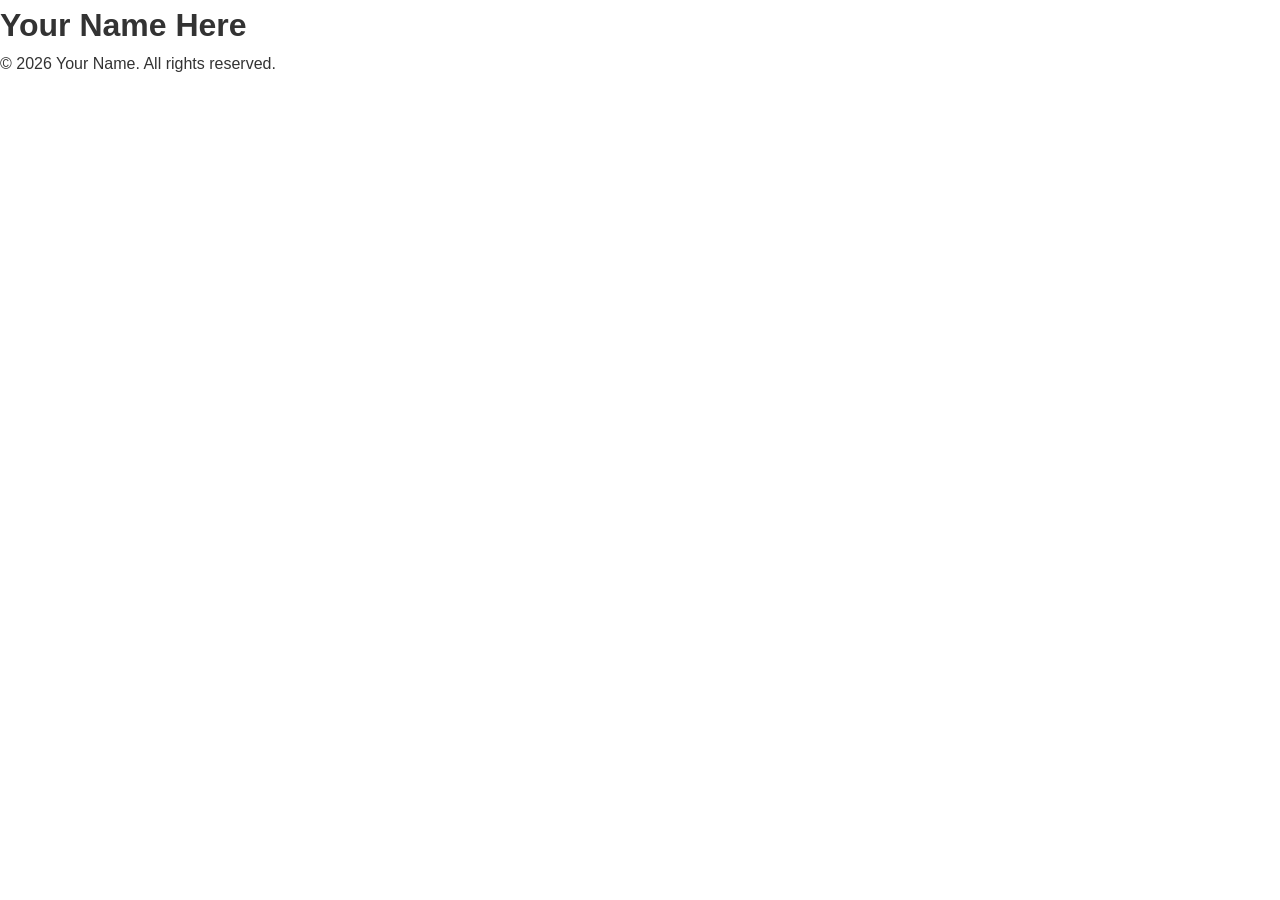
<file: Week-03/Day-11/starter-code/index.html>
<!DOCTYPE html>
<html lang="en">
<head>
    <meta charset="UTF-8">
    <meta name="viewport" content="width=device-width, initial-scale=1.0">
    <title>Day 11 - HTML & CSS Practice</title>
    <link rel="stylesheet" href="styles.css">
</head>
<body>
    <!-- 
        TODO: Build your first web page here!
        
        Instructions:
        1. Create a header with your name and navigation
        2. Add an "About Me" section
        3. Add a "Skills" section with a list
        4. Add a "Contact" section with a form
        5. Create a footer with copyright info
        
        Remember to use semantic HTML tags!
    -->
    
    <header>
        <h1>Your Name Here</h1>
        <!-- Add navigation here -->
    </header>

    <main>
        <!-- Add your sections here -->
    </main>

    <footer>
        <p>&copy; 2026 Your Name. All rights reserved.</p>
    </footer>
</body>
</html>
</file>
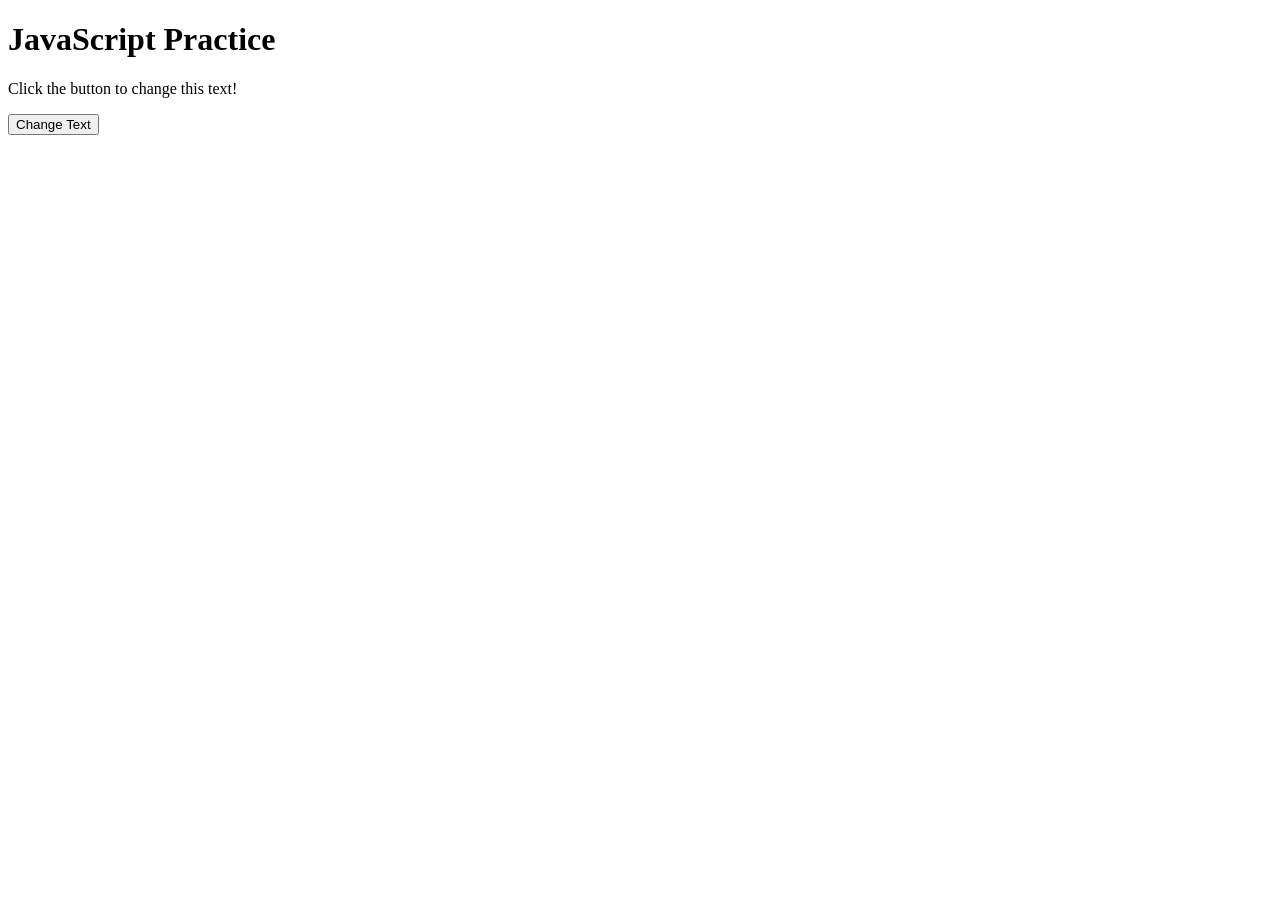
<file: Week-03/Day-12/starter-code/index.html>
<!DOCTYPE html>
<html lang="en">
<head>
    <meta charset="UTF-8">
    <meta name="viewport" content="width=device-width, initial-scale=1.0">
    <title>Day 12 - JavaScript Practice</title>
</head>
<body>
    <h1 id="title">JavaScript Practice</h1>
    
    <div>
        <p id="text">Click the button to change this text!</p>
        <button id="change-btn">Change Text</button>
    </div>

    <script>
        // TODO: Select the button and paragraph
        // const button = document.getElementById('...');
        // const paragraph = document.getElementById('...');
        
        // TODO: Add event listener to button
        // button.addEventListener('click', function() {
        //     // Change the paragraph text
        // });
    </script>
</body>
</html>
</file>
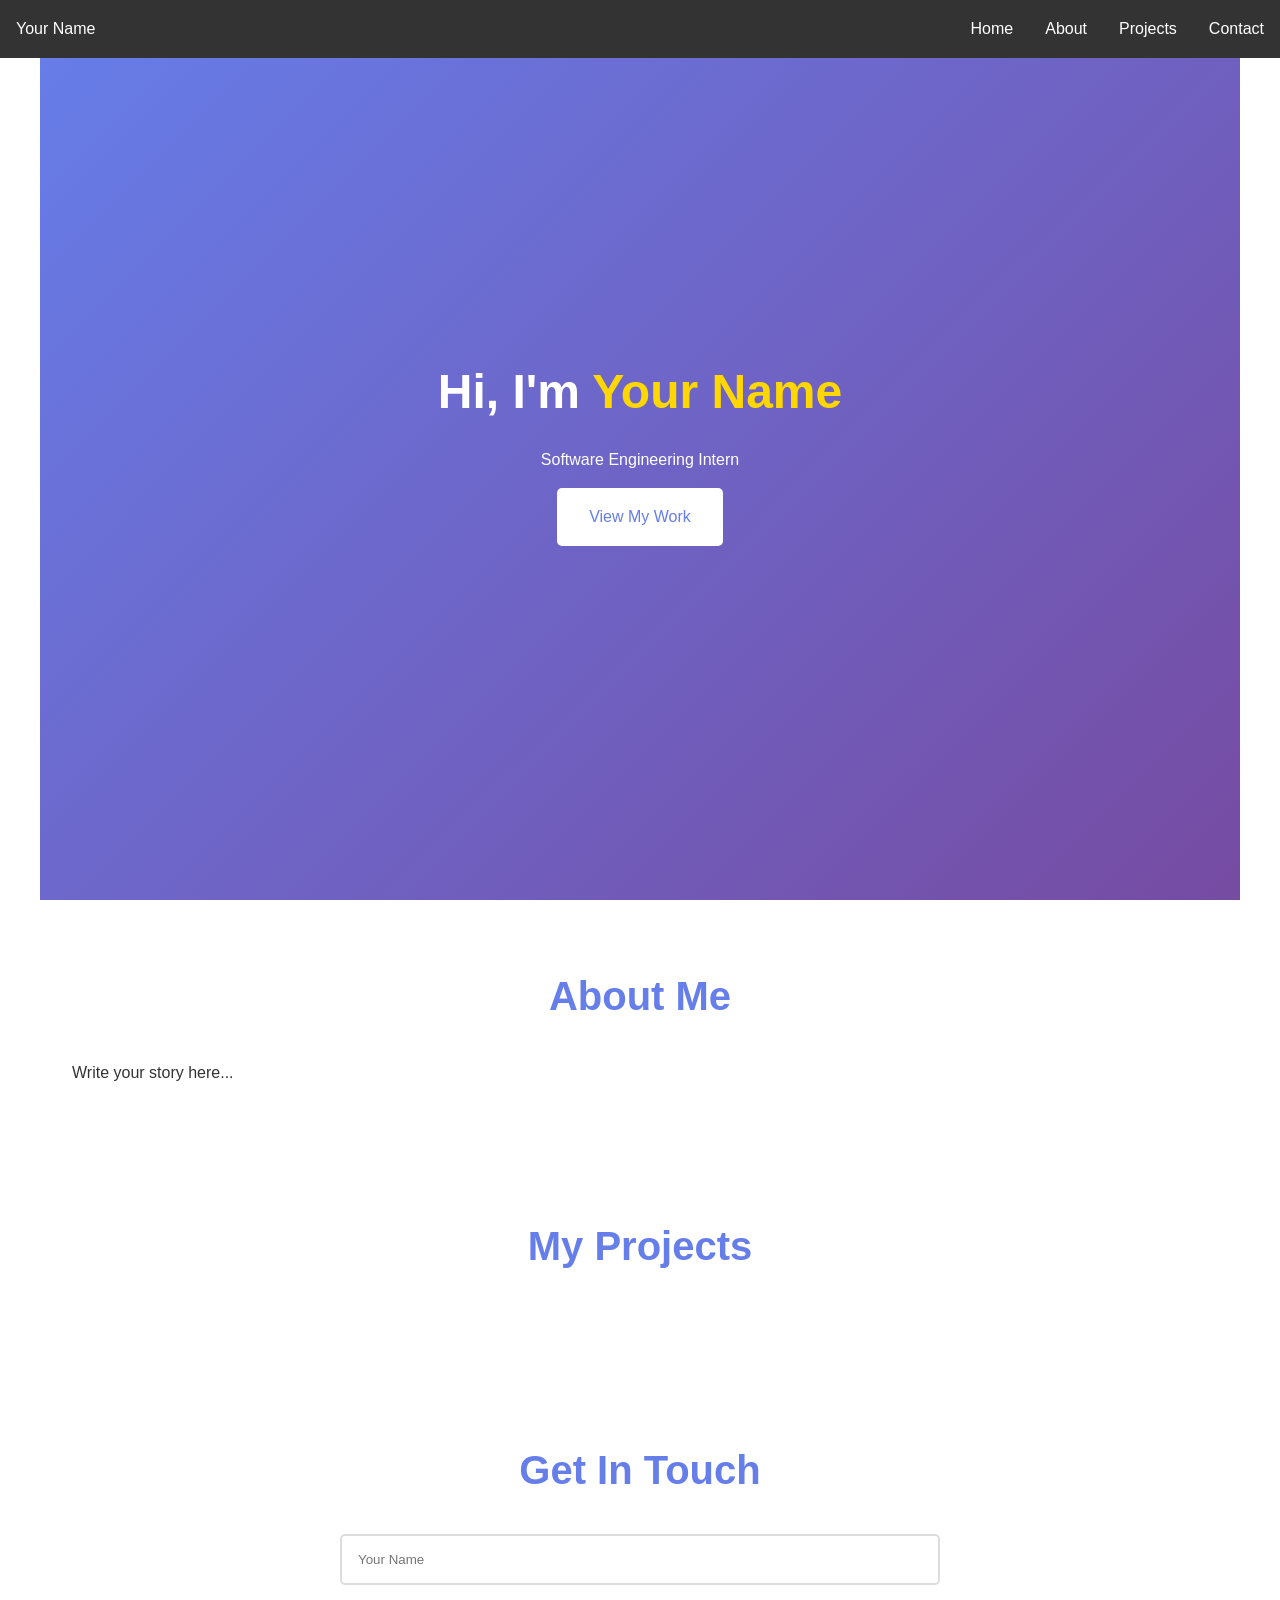
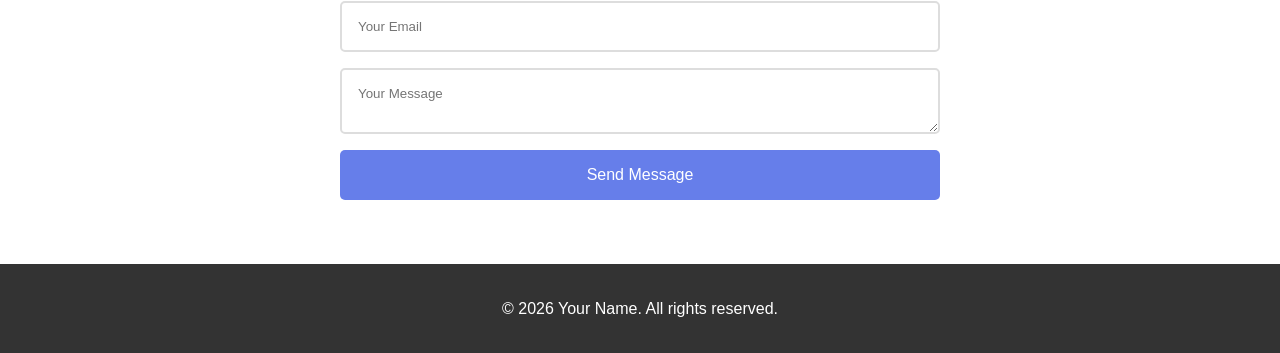
<file: Week-03/Day-15/starter-code/index.html>
<!DOCTYPE html>
<html lang="en">
<head>
    <meta charset="UTF-8">
    <meta name="viewport" content="width=device-width, initial-scale=1.0">
    <title>Your Name - Portfolio</title>
    <link rel="stylesheet" href="styles.css">
</head>
<body>
    <!-- Navigation -->
    <nav>
        <div class="logo">Your Name</div>
        <ul class="nav-links">
            <li><a href="#home">Home</a></li>
            <li><a href="#about">About</a></li>
            <li><a href="#projects">Projects</a></li>
            <li><a href="#contact">Contact</a></li>
        </ul>
    </nav>

    <!-- Hero Section -->
    <section id="home" class="hero">
        <h1>Hi, I'm <span>Your Name</span></h1>
        <p>Software Engineering Intern</p>
        <a href="#projects" class="btn">View My Work</a>
    </section>

    <!-- About Section -->
    <section id="about">
        <h2>About Me</h2>
        <p>Write your story here...</p>
    </section>

    <!-- Projects Section -->
    <section id="projects">
        <h2>My Projects</h2>
        <div class="projects-grid">
            <!-- Add your project cards here -->
        </div>
    </section>

    <!-- Contact Section -->
    <section id="contact">
        <h2>Get In Touch</h2>
        <form>
            <input type="text" placeholder="Your Name" required>
            <input type="email" placeholder="Your Email" required>
            <textarea placeholder="Your Message" required></textarea>
            <button type="submit">Send Message</button>
        </form>
    </section>

    <footer>
        <p>&copy; 2026 Your Name. All rights reserved.</p>
    </footer>

    <script src="script.js"></script>
</body>
</html>
</file>
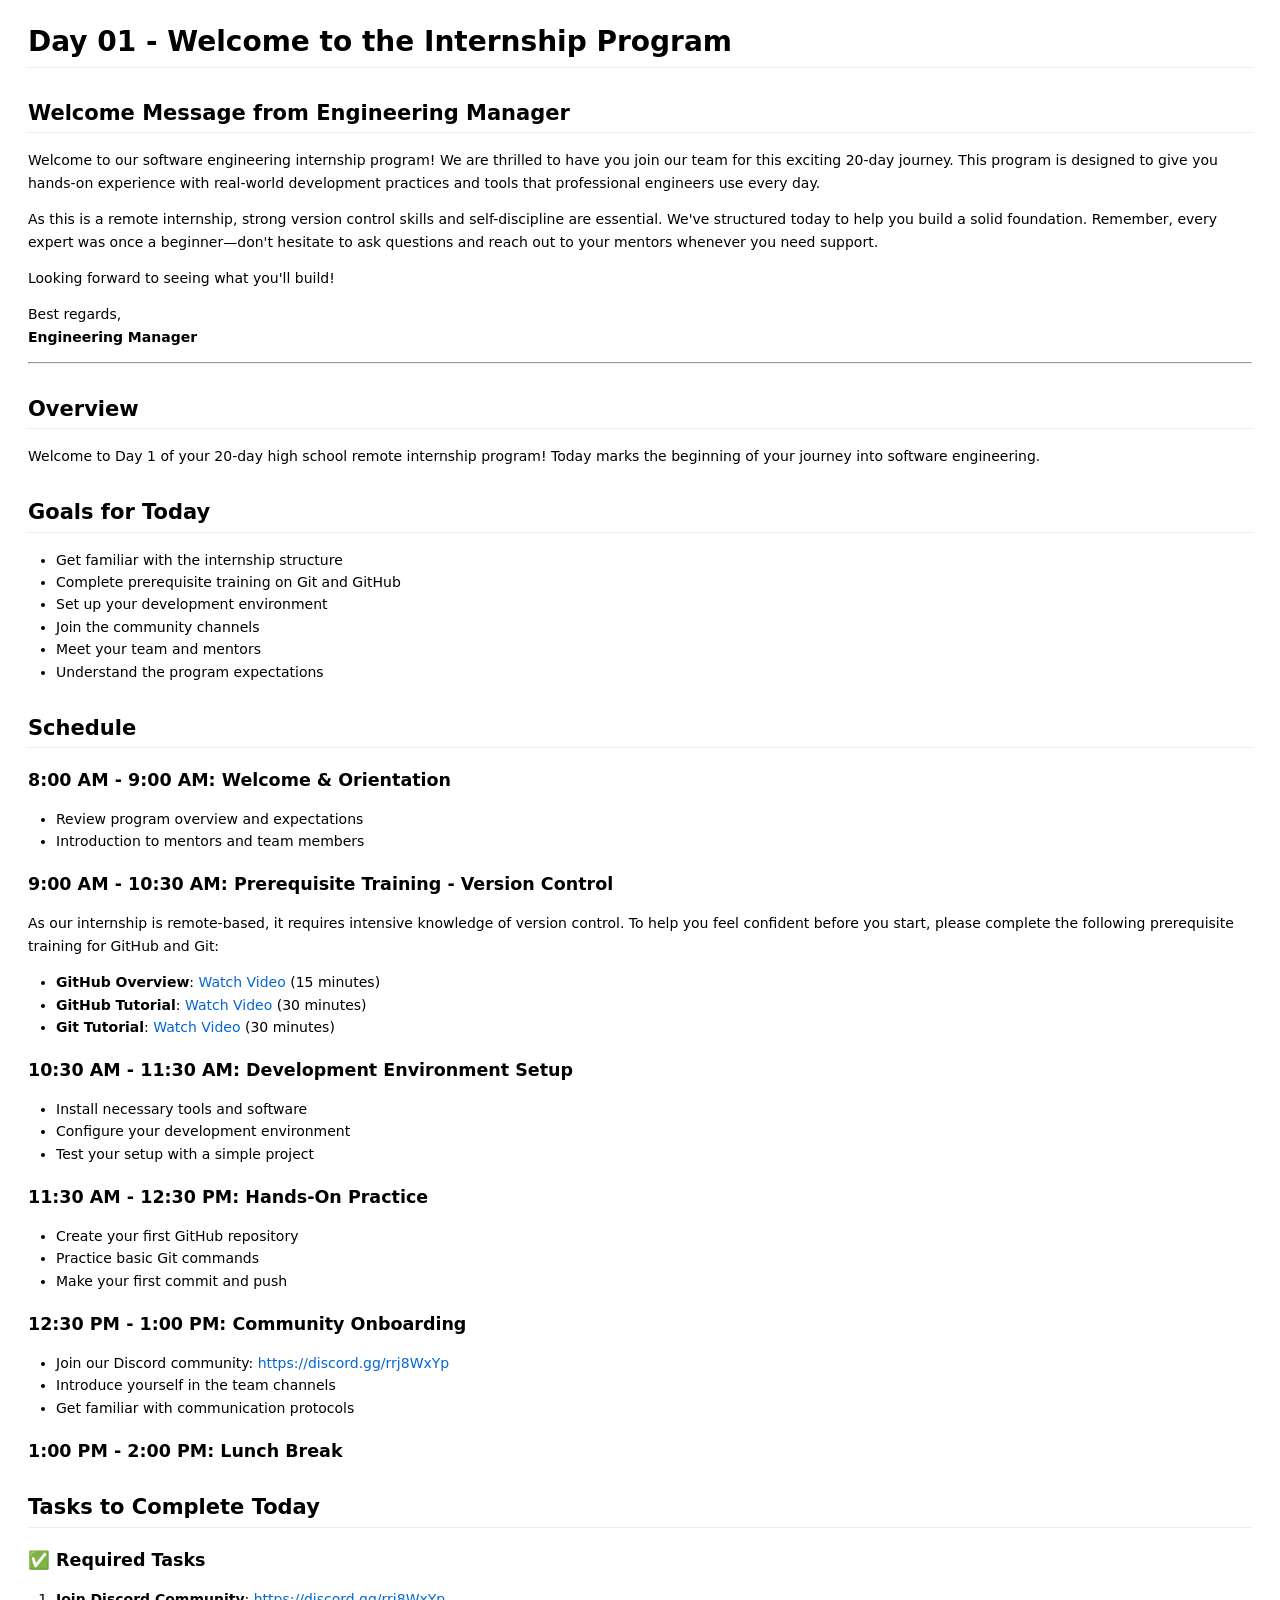
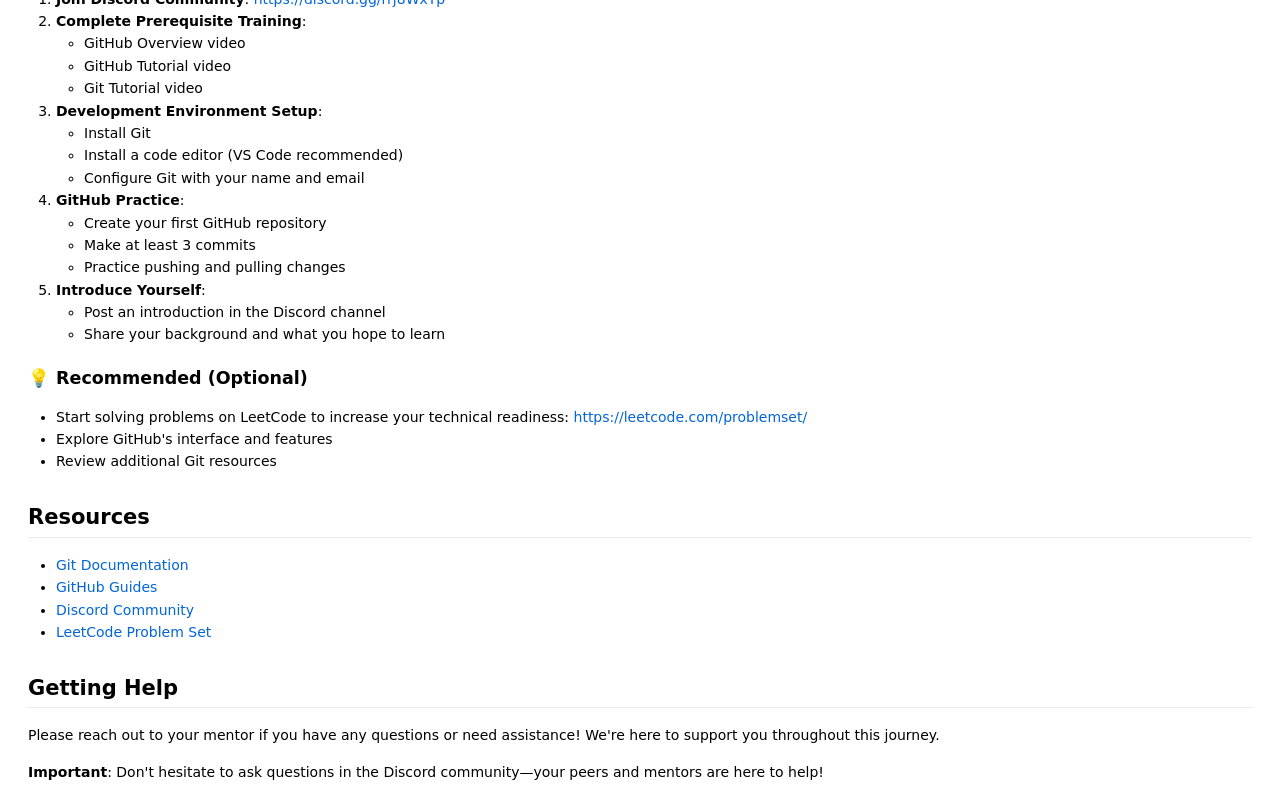
<file: Week-01/Day-01/README.html>
<!DOCTYPE html>
<html lang="en">
<head>
    <meta charset="UTF-8">
    <meta name="viewport" content="width=device-width, initial-scale=1.0">
    <meta http-equiv="Content-Security-Policy" content="default-src 'none'; img-src * 'self' data: https: file:; script-src * 'unsafe-inline'; style-src * 'unsafe-inline' https: file:; font-src * https: file:;">
    <title>Markdown: Rich Preview</title>
    <link rel="stylesheet" href="file:///c%3A%5CUsers%5CUSER%201%5C.vscode%5Cextensions%5Cnur-srijan.markdown-rich-preview-1.2.0%5Cassets%5Cvendor/highlight/styles/github-dark.min.css" onerror="console.error('Failed to load Highlight.js CSS:', this.href)">
    <link rel="stylesheet" href="file:///c%3A%5CUsers%5CUSER%201%5C.vscode%5Cextensions%5Cnur-srijan.markdown-rich-preview-1.2.0%5Cassets%5Cvendor/katex/katex.min.css" onerror="console.error('Failed to load KaTeX CSS:', this.href)">
    <script>
        // Highlighting is done on the extension side during markdown parsing.
        // No browser-side initialization of highlight.js is needed.

        // Copy to clipboard function
        function copyToClipboard(button) {
            const codeBlock = button.closest('.code-block');
            const code = codeBlock.querySelector('code').textContent;
            navigator.clipboard.writeText(code).then(() => {
                const originalText = button.textContent;
                button.textContent = 'Copied!';
                button.style.backgroundColor = '#4CAF50';
                button.style.color = 'white';
                setTimeout(() => {
                    button.textContent = originalText;
                    button.style.backgroundColor = '';
                    button.style.color = '';
                }, 2000);
            }).catch(err => {
                console.error('Failed to copy: ', err);
            });
        }
    </script>
    <style>
        
        body {
            font-family: -apple-system, BlinkMacSystemFont, 'Segoe WPC', 'Segoe UI', system-ui, 'Ubuntu', 'Droid Sans', sans-serif;
            font-size: 14px;
            line-height: 1.6;
            padding: 0 20px;
        }
        img.emoji {
            height: 1em;
            width: 1em;
            margin: 0 .05em 0 .1em;
            vertical-align: -0.1em;
            display: inline;
        }
        h1, h2, h3, h4, h5, h6 {
            font-weight: 600;
            margin-top: 24px;
            margin-bottom: 16px;
            line-height: 1.25;
        }
        h1 { 
            font-size: 2em; 
            border-bottom: 1px solid #eaecef; 
            padding-bottom: 0.3em;
            margin-top: 0.67em 0;
        }
        h2 { 
            font-size: 1.5em; 
            border-bottom: 1px solid #eaecef; 
            padding-bottom: 0.3em;
            margin-top: 1.5em;
        }
        h3 { 
            font-size: 1.25em; 
            margin-top: 1.25em;
        }
        h4 { 
            font-size: 1em; 
            margin-top: 1em;
        }
        a { 
            color: #0366d6; 
            text-decoration: none; 
        }
        a:hover { 
            text-decoration: underline; 
        }
        strong { 
            font-weight: 600; 
        }
        pre {
            background-color:rgb(9, 7, 10);
            overflow: auto;
            margin: 0;
        }
        code {
            font-family: SFMono-Regular, Consolas, 'Liberation Mono', Menlo, monospace;
            padding: 0.2em 0.4em;
            font-size: 90%;
        }
        pre code {
            background-color: transparent;
            padding: 0;
        }
        .code-block {
            position: relative;
            background-color:rgb(9, 7, 10);
            border-radius: 6px;
            margin: 1em 0;
            box-shadow: 0 1px 3px rgba(0,0,0,0.1);
            overflow: hidden;
        }
        .code-header {
            display: flex;
            justify-content: space-between;
            align-items: center;
            padding: 4px 10px;
            background-color:rgb(32, 30, 43);
            border-top-left-radius: 6px;
            border-top-right-radius: 6px;
        }
        .language {
            color: #efe9e9;
            font-size: 0.9em;
            font-family: SFMono-Regular, Consolas, 'Liberation Mono', Menlo, monospace;
        }
        .copy-button {
            padding: 4px 8px;
            font-size: 0.9em;
            color: #efe9e9;
            background-color: transparent;
            border: 1px solid #ddd;
            border-radius: 4px;
            cursor: pointer;
            transition: all 0.2s;
        }
        .copy-button:hover {
            background-color: #e9e9e9;
            border-color: #ccc;
        }
        blockquote {
            margin: 0;
            padding: 0 1em;
            color: #6a737d;
            border-left: 0.25em solid #dfe2e5;
        }
        ul, ol {
            padding-left: 2em;
        }
        table {
            border-collapse: collapse;
            border-spacing: 0;
            width: 100%;
            overflow: auto;
            margin-bottom: 16px;
        }
        table th {
            font-weight: 600;
        }
        table th, table td {
            padding: 6px 13px;
            border: 1px solid var(--vscode-editorGroup-border, #dfe2e5);
        }
        table tr {
            background-color: var(--vscode-editor-background, #fff);
            border-top: 1px solid var(--vscode-editorGroup-border, #c6cbd1);
        }
        table tr:nth-child(2n) {
            background-color: var(--vscode-list-hoverBackground, #f6f8fa);
        }
        img {
            max-width: 100%;
            box-sizing: content-box;
        }
        /* GitHub-style Alerts */
        .markdown-alert {
            padding: 0.25rem 1rem;
            margin-bottom: 1rem;
            color: inherit;
            border-left: 0.25em solid #dfe2e5;
            border-radius: 6px;
        }
        .markdown-alert-title {
            display: flex;
            align-items: center;
            font-weight: 500;
            line-height: 1;
        }
        .markdown-alert-title svg {
            margin-right: 8px;
        }
        .markdown-alert-note { border-left-color: #0969da; }
        .markdown-alert-note .markdown-alert-title { color: #0969da; }
        .markdown-alert-tip { border-left-color: #1a7f37; }
        .markdown-alert-tip .markdown-alert-title { color: #1a7f37; }
        .markdown-alert-important { border-left-color: #8250df; }
        .markdown-alert-important .markdown-alert-title { color: #8250df; }
        .markdown-alert-warning { border-left-color: #9a6700; }
        .markdown-alert-warning .markdown-alert-title { color: #9a6700; }
        .markdown-alert-caution { border-left-color: #d1242f; }
        .markdown-alert-caution .markdown-alert-title { color: #d1242f; }

        /* Footnotes */
        .footnotes {
            font-size: 12px;
            color: #6a737d;
            border-top: 1px solid #dfe2e5;
            margin-top: 24px;
        }
        .footnotes ol {
            padding-left: 16px;
        }
        .footnote-backref {
            font-family: -apple-system, BlinkMacSystemFont, "Segoe UI", Helvetica, Arial, sans-serif;
            margin-left: 4px;
        }

        /* Task Lists */
        ul.contains-task-list {
            list-style-type: none;
            padding-left: 0;
        }
        .task-list-item {
            display: flex;
            align-items: flex-start;
            margin-bottom: 4px;
        }
        .task-list-item input[type="checkbox"] {
            margin: 0.25em 0.5em 0 0;
            vertical-align: middle;
        }

        /* Front Matter */
        .front-matter {
            margin-bottom: 24px;
            border: 1px solid var(--vscode-editorGroup-border, #dfe2e5);
            border-radius: 6px;
            padding: 12px;
            background-color: var(--vscode-list-hoverBackground, #f6f8fa);
        }
        .front-matter table {
            margin-bottom: 0;
            border: none;
        }
        .front-matter table tr {
            background-color: transparent;
            border: none;
        }
        .front-matter table td {
            border: none;
            padding: 4px 8px;
        }
        .front-matter-title {
            font-weight: 600;
            margin-bottom: 8px;
            font-size: 12px;
            color: var(--vscode-descriptionForeground, #6a737d);
            text-transform: uppercase;
        }
    </style>
</head>
<body>
    <h1 id="day-01---welcome-to-the-internship-program">Day 01 - Welcome to the Internship Program</h1>
<h2 id="welcome-message-from-engineering-manager">Welcome Message from Engineering Manager</h2>
<p>Welcome to our software engineering internship program! We are thrilled to have you join our team for this exciting 20-day journey. This program is designed to give you hands-on experience with real-world development practices and tools that professional engineers use every day.</p>
<p>As this is a remote internship, strong version control skills and self-discipline are essential. We've structured today to help you build a solid foundation. Remember, every expert was once a beginner—don't hesitate to ask questions and reach out to your mentors whenever you need support.</p>
<p>Looking forward to seeing what you'll build!</p>
<p>Best regards,<br /><strong>Engineering Manager</strong></p>
<hr />
<h2 id="overview">Overview</h2>
<p>Welcome to Day 1 of your 20-day high school remote internship program! Today marks the beginning of your journey into software engineering.</p>
<h2 id="goals-for-today">Goals for Today</h2>
<ul>
<li>Get familiar with the internship structure</li>
<li>Complete prerequisite training on Git and GitHub</li>
<li>Set up your development environment</li>
<li>Join the community channels</li>
<li>Meet your team and mentors</li>
<li>Understand the program expectations</li>
</ul>
<h2 id="schedule">Schedule</h2>
<h3 id="800-am---900-am-welcome--orientation"><strong>8:00 AM - 9:00 AM</strong>: Welcome &amp; Orientation</h3>
<ul>
<li>Review program overview and expectations</li>
<li>Introduction to mentors and team members</li>
</ul>
<h3 id="900-am---1030-am-prerequisite-training---version-control"><strong>9:00 AM - 10:30 AM</strong>: Prerequisite Training - Version Control</h3>
<p>As our internship is remote-based, it requires intensive knowledge of version control. To help you feel confident before you start, please complete the following prerequisite training for GitHub and Git:</p>
<ul>
<li><strong>GitHub Overview</strong>: <a href="https://www.youtube.com/watch?v=pBy1zgt0XPc">Watch Video</a> (15 minutes)</li>
<li><strong>GitHub Tutorial</strong>: <a href="https://www.youtube.com/watch?v=iv8rSLsi1xo">Watch Video</a> (30 minutes)</li>
<li><strong>Git Tutorial</strong>: <a href="https://www.youtube.com/watch?v=mJ-qvsxPHpY">Watch Video</a> (30 minutes)</li>
</ul>
<h3 id="1030-am---1130-am-development-environment-setup"><strong>10:30 AM - 11:30 AM</strong>: Development Environment Setup</h3>
<ul>
<li>Install necessary tools and software</li>
<li>Configure your development environment</li>
<li>Test your setup with a simple project</li>
</ul>
<h3 id="1130-am---1230-pm-hands-on-practice"><strong>11:30 AM - 12:30 PM</strong>: Hands-On Practice</h3>
<ul>
<li>Create your first GitHub repository</li>
<li>Practice basic Git commands</li>
<li>Make your first commit and push</li>
</ul>
<h3 id="1230-pm---100-pm-community-onboarding"><strong>12:30 PM - 1:00 PM</strong>: Community Onboarding</h3>
<ul>
<li>Join our Discord community: <a href="https://discord.gg/rrj8WxYp">https://discord.gg/rrj8WxYp</a></li>
<li>Introduce yourself in the team channels</li>
<li>Get familiar with communication protocols</li>
</ul>
<h3 id="100-pm---200-pm-lunch-break"><strong>1:00 PM - 2:00 PM</strong>: Lunch Break</h3>
<h2 id="tasks-to-complete-today">Tasks to Complete Today</h2>
<h3 id="-required-tasks">✅ Required Tasks</h3>
<ol>
<li><strong>Join Discord Community</strong>: <a href="https://discord.gg/rrj8WxYp">https://discord.gg/rrj8WxYp</a></li>
<li><strong>Complete Prerequisite Training</strong>:<ul>
<li>GitHub Overview video</li>
<li>GitHub Tutorial video</li>
<li>Git Tutorial video</li>
</ul>
</li>
<li><strong>Development Environment Setup</strong>:<ul>
<li>Install Git</li>
<li>Install a code editor (VS Code recommended)</li>
<li>Configure Git with your name and email</li>
</ul>
</li>
<li><strong>GitHub Practice</strong>:<ul>
<li>Create your first GitHub repository</li>
<li>Make at least 3 commits</li>
<li>Practice pushing and pulling changes</li>
</ul>
</li>
<li><strong>Introduce Yourself</strong>:<ul>
<li>Post an introduction in the Discord channel</li>
<li>Share your background and what you hope to learn</li>
</ul>
</li>
</ol>
<h3 id="-recommended-optional">💡 Recommended (Optional)</h3>
<ul>
<li>Start solving problems on LeetCode to increase your technical readiness: <a href="https://leetcode.com/problemset/">https://leetcode.com/problemset/</a></li>
<li>Explore GitHub's interface and features</li>
<li>Review additional Git resources</li>
</ul>
<h2 id="resources">Resources</h2>
<ul>
<li><a href="https://git-scm.com/doc">Git Documentation</a></li>
<li><a href="https://guides.github.com/">GitHub Guides</a></li>
<li><a href="https://discord.gg/rrj8WxYp">Discord Community</a></li>
<li><a href="https://leetcode.com/problemset/">LeetCode Problem Set</a></li>
</ul>
<h2 id="getting-help">Getting Help</h2>
<p>Please reach out to your mentor if you have any questions or need assistance! We're here to support you throughout this journey.</p>
<p><strong>Important</strong>: Don't hesitate to ask questions in the Discord community—your peers and mentors are here to help!</p>

</body>
</html>
</file>
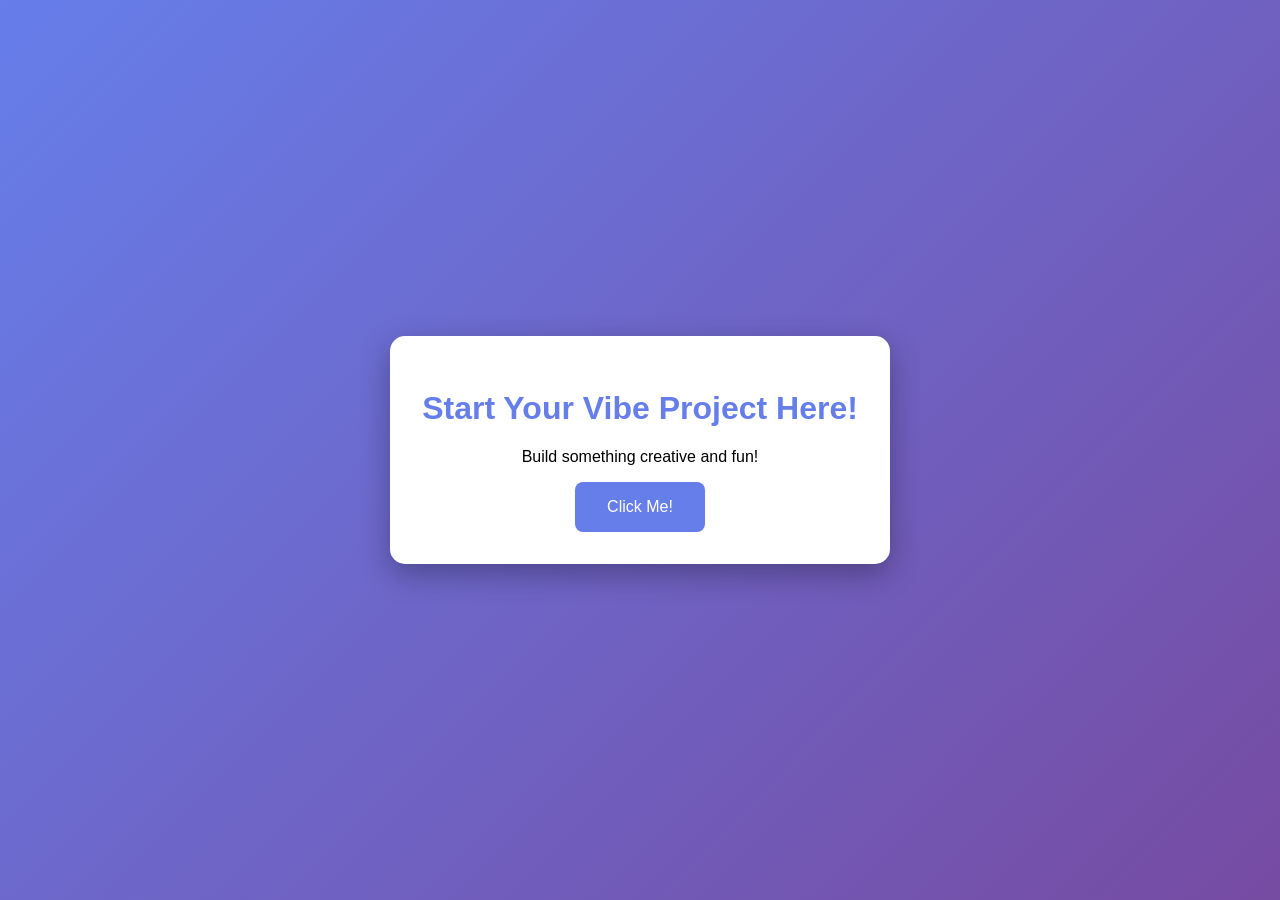
<file: Week-03/Day-13/starter-code/vibe-starter.html>
<!DOCTYPE html>
<html lang="en">
<head>
    <meta charset="UTF-8">
    <meta name="viewport" content="width=device-width, initial-scale=1.0">
    <title>Vibe Coding Starter</title>
    <style>
        body {
            margin: 0;
            font-family: Arial, sans-serif;
            background: linear-gradient(135deg, #667eea 0%, #764ba2 100%);
            min-height: 100vh;
            display: flex;
            justify-content: center;
            align-items: center;
        }
        .container {
            background: white;
            padding: 2rem;
            border-radius: 15px;
            box-shadow: 0 10px 30px rgba(0,0,0,0.3);
            text-align: center;
        }
        h1 {
            color: #667eea;
        }
        button {
            background: #667eea;
            color: white;
            padding: 1rem 2rem;
            border: none;
            border-radius: 8px;
            cursor: pointer;
            font-size: 1rem;
            transition: all 0.3s;
        }
        button:hover {
            background: #764ba2;
            transform: translateY(-2px);
        }
    </style>
</head>
<body>
    <div class="container">
        <h1>Start Your Vibe Project Here!</h1>
        <p>Build something creative and fun!</p>
        <button onclick="vibeAction()">Click Me!</button>
        <div id="output"></div>
    </div>

    <script>
        // TODO: Add your creative code here!
        function vibeAction() {
            const output = document.getElementById('output');
            output.innerHTML = '<p>Make this do something cool!</p>';
            // Your code here...
        }
    </script>
</body>
</html>
</file>
<file: Week-03/Day-11/starter-code/styles.css>
/* 
   Day 11 - CSS Starter File
   
   TODO: Add your styles here!
   
   Tips:
   - Start with a CSS reset (margin, padding, box-sizing)
   - Style your header with a gradient background
   - Make your navigation horizontal using Flexbox
   - Add hover effects to links and buttons
   - Make your design responsive with media queries
*/

/* CSS Reset */
* {
    margin: 0;
    padding: 0;
    box-sizing: border-box;
}

/* Body Styling */
body {
    font-family: Arial, sans-serif;
    line-height: 1.6;
    color: #333;
}

/* Add your custom styles below */
</file>
<file: Week-03/Day-15/starter-code/styles.css>
/* Portfolio Starter Styles */

* {
    margin: 0;
    padding: 0;
    box-sizing: border-box;
}

body {
    font-family: 'Arial', sans-serif;
    line-height: 1.6;
    color: #333;
}

/* Navigation */
nav {
    background: #333;
    color: white;
    padding: 1rem;
    display: flex;
    justify-content: space-between;
    align-items: center;
    position: fixed;
    width: 100%;
    top: 0;
    z-index: 1000;
}

.nav-links {
    display: flex;
    list-style: none;
    gap: 2rem;
}

.nav-links a {
    color: white;
    text-decoration: none;
}

/* Hero Section */
.hero {
    min-height: 100vh;
    display: flex;
    flex-direction: column;
    justify-content: center;
    align-items: center;
    background: linear-gradient(135deg, #667eea 0%, #764ba2 100%);
    color: white;
    text-align: center;
    padding: 2rem;
}

.hero h1 {
    font-size: 3rem;
    margin-bottom: 1rem;
}

.hero span {
    color: #ffd700;
}

.btn {
    display: inline-block;
    padding: 1rem 2rem;
    background: white;
    color: #667eea;
    text-decoration: none;
    border-radius: 5px;
    margin-top: 1rem;
    transition: transform 0.3s;
}

.btn:hover {
    transform: translateY(-3px);
}

/* Sections */
section {
    padding: 4rem 2rem;
    max-width: 1200px;
    margin: 0 auto;
}

h2 {
    font-size: 2.5rem;
    margin-bottom: 2rem;
    text-align: center;
    color: #667eea;
}

/* Projects Grid */
.projects-grid {
    display: grid;
    grid-template-columns: repeat(auto-fit, minmax(300px, 1fr));
    gap: 2rem;
}

/* Contact Form */
form {
    max-width: 600px;
    margin: 0 auto;
    display: flex;
    flex-direction: column;
    gap: 1rem;
}

input, textarea {
    padding: 1rem;
    border: 2px solid #ddd;
    border-radius: 5px;
    font-family: inherit;
}

button {
    padding: 1rem 2rem;
    background: #667eea;
    color: white;
    border: none;
    border-radius: 5px;
    cursor: pointer;
    font-size: 1rem;
}

button:hover {
    background: #764ba2;
}

/* Footer */
footer {
    background: #333;
    color: white;
    text-align: center;
    padding: 2rem;
}

/* Responsive */
@media (max-width: 768px) {
    .hero h1 {
        font-size: 2rem;
    }
    
    .nav-links {
        flex-direction: column;
        gap: 1rem;
    }
}
</file>
